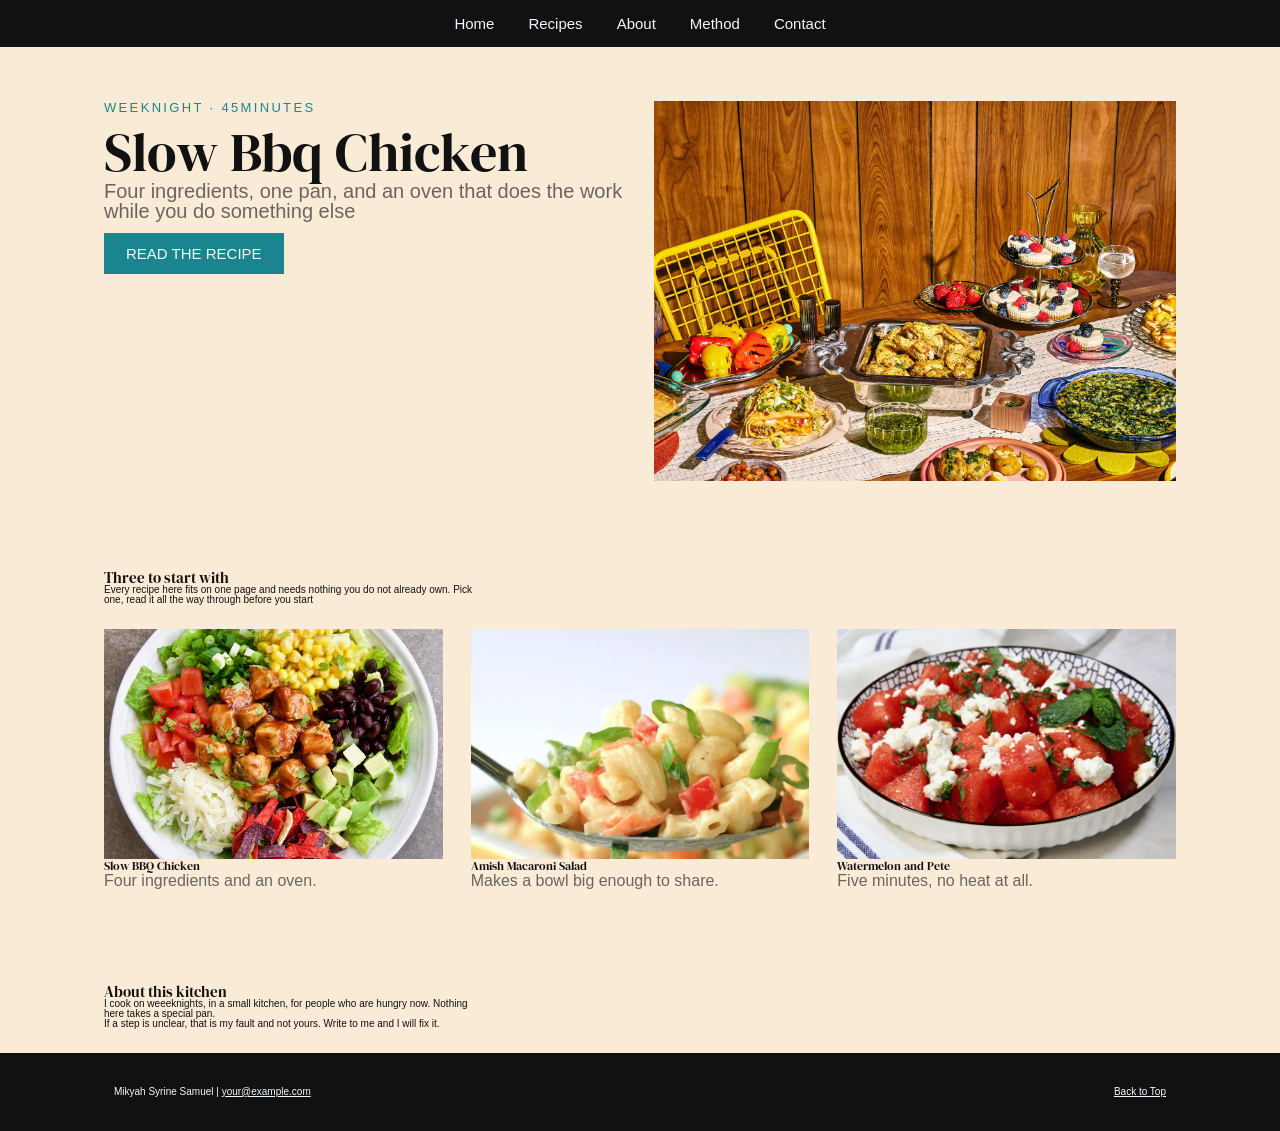
<file: index.html>
<!DOCTYPE html>
<html lang="en">
<head>
    <meta charset="UTF-8">
    <meta name="viewport" content="width=device-width, initial-scale=1.0">
    <title>Jen's Kitchen</title>
    <link rel="preconnect" href="https://fonts.googleapis.com">
<link rel="preconnect" href="https://fonts.gstatic.com" crossorigin>
<link href="https://fonts.googleapis.com/css2?family=DM+Serif+Display:ital@0;1&display=swap" rel="stylesheet">
    
<link rel="stylesheet" href="css/style.css">

</head>
<body id="top">
    <nav class="site-nav">
        <ul>
            <li><a href="index.html">Home</a></li>
            <li><a href="#recipes">Recipes</a></li>
            <li><a href="#about">About</a></li>
            <li><a href="#method">Method</a></li>
            <li><a href="mailto;email@example.com">Contact</a></li>
        </ul>
    </nav>

    <main>
       <header class="hero">
        <div>
            <p class="eyebrow">Weeknight &middot; 45minutes</p>
            <h1>Slow Bbq Chicken</h1>
            <p class="lede">Four ingredients, one pan, and an oven that does the work while you do something else</p>
            <a class="button" href="Recipes/bbq-chicken.html">Read the recipe</a>
        </div>
        <img src="images/homepage.jpg" alt="">
       </header>

       <section class="section-head" id="cards">
        <h2>Three to start with</h2>
        <p>Every recipe here fits on one page and needs nothing you do not already own. Pick one, read it all the way through before you start</p>
       </section>

       <section class="cards">
        <article class="card">
            <img src="images/bbq-chicken-card.jpg" alt="BBQ chicken thighs">
            <h3>Slow BBQ Chicken</h3>
            <p>Four ingredients and an oven.</p>
        </article>

          <article class="card">
            <img src="images/amish-macaroni-salad-card.jpg" alt="BA bowl of macaroni salad">
            <h3>Amish Macaroni Salad</h3>
            <p>Makes a bowl big enough to share.</p>
        </article>

          <article class="card">
            <img src="images/Watermelon-salad-card.jpg" alt="watermelon with feta and mint">
            <h3>Watermelon and Pete</h3>
            <p>Five minutes, no heat at all.</p>
        </article>

       </section>

       <section class="section-head" id="about">
        <h2>About this kitchen</h2>
        <p>I cook on weeeknights, in a small kitchen, for people who are hungry now. Nothing here takes a special pan.</p>
        <p>If a step is unclear, that is my fault and not yours. Write to me and I will fix it.</p>
       </section>
       
       
   
   
    </main>

    <footer class="site-footer">
        <div class="inner">
            <p>Mikyah Syrine Samuel | <a href="mailto;your@example.com">your@example.com</a></p>
            <p class="right"><a href="#top">Back to Top</a></p>
        </div>
    </footer>

</body>
</html>
</file>
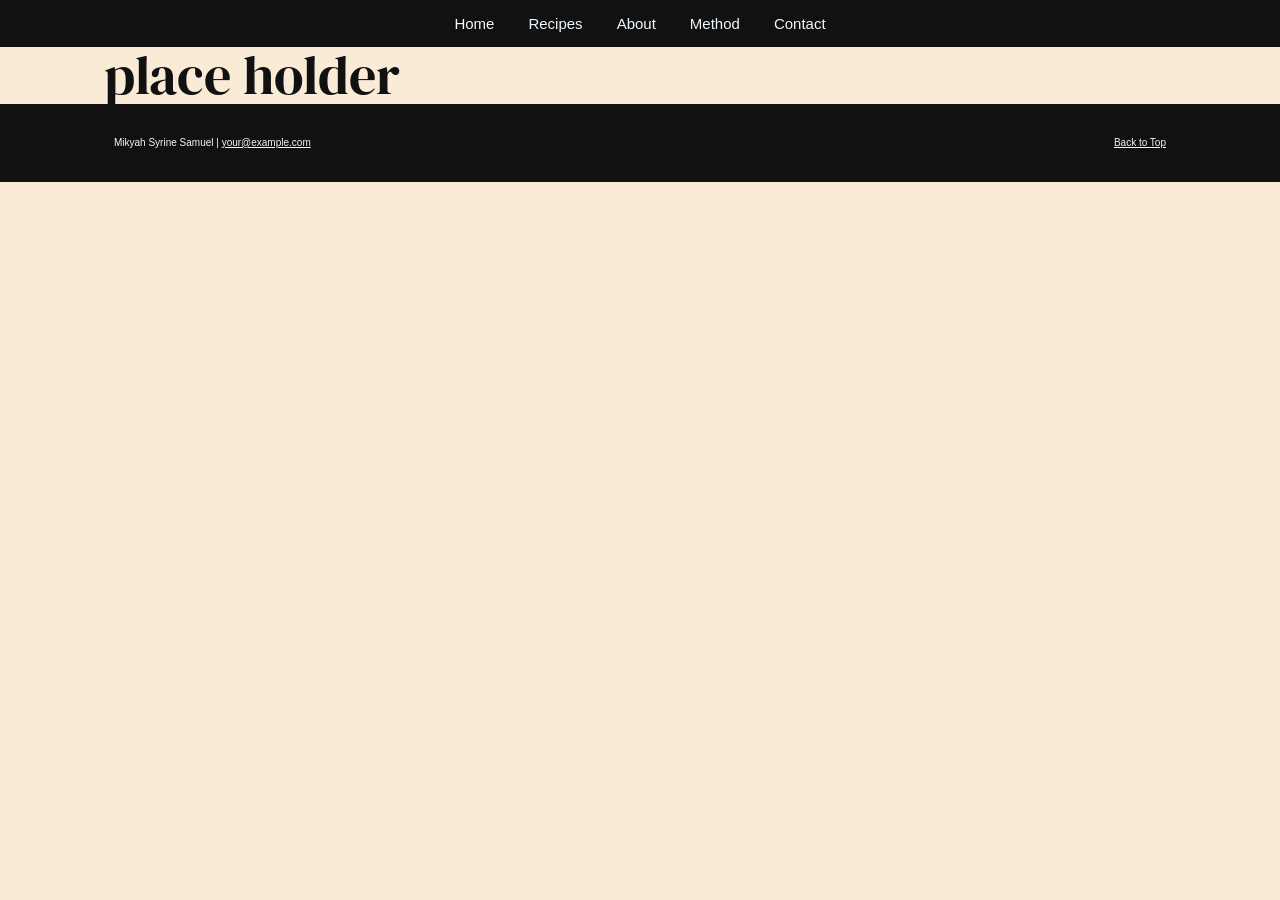
<file: template.html>
<!DOCTYPE html>
<html lang="en">
<head>
    <meta charset="UTF-8">
    <meta name="viewport" content="width=device-width, initial-scale=1.0">
    <title>Document</title>
    <link rel="preconnect" href="https://fonts.googleapis.com">
<link rel="preconnect" href="https://fonts.gstatic.com" crossorigin>
<link href="https://fonts.googleapis.com/css2?family=DM+Serif+Display:ital@0;1&display=swap" rel="stylesheet">
    
<link rel="stylesheet" href="css/style.css">

</head>
<body id="top">
    <nav class="site-nav">
        <ul>
            <li><a href="index.html">Home</a></li>
            <li><a href="#recipes">Recipes</a></li>
            <li><a href="#about">About</a></li>
            <li><a href="#method">Method</a></li>
            <li><a href="mailto;email@example.com">Contact</a></li>
        </ul>
    </nav>

    <main>
        <h1>place holder</h1>
    </main>

    <footer class="site-footer">
        <div class="inner">
            <p>Mikyah Syrine Samuel | <a href="mailto;your@example.com">your@example.com</a></p>
            <p class="right"><a href="#top">Back to Top</a></p>
        </div>
    </footer>

</body>
</html>
</file>
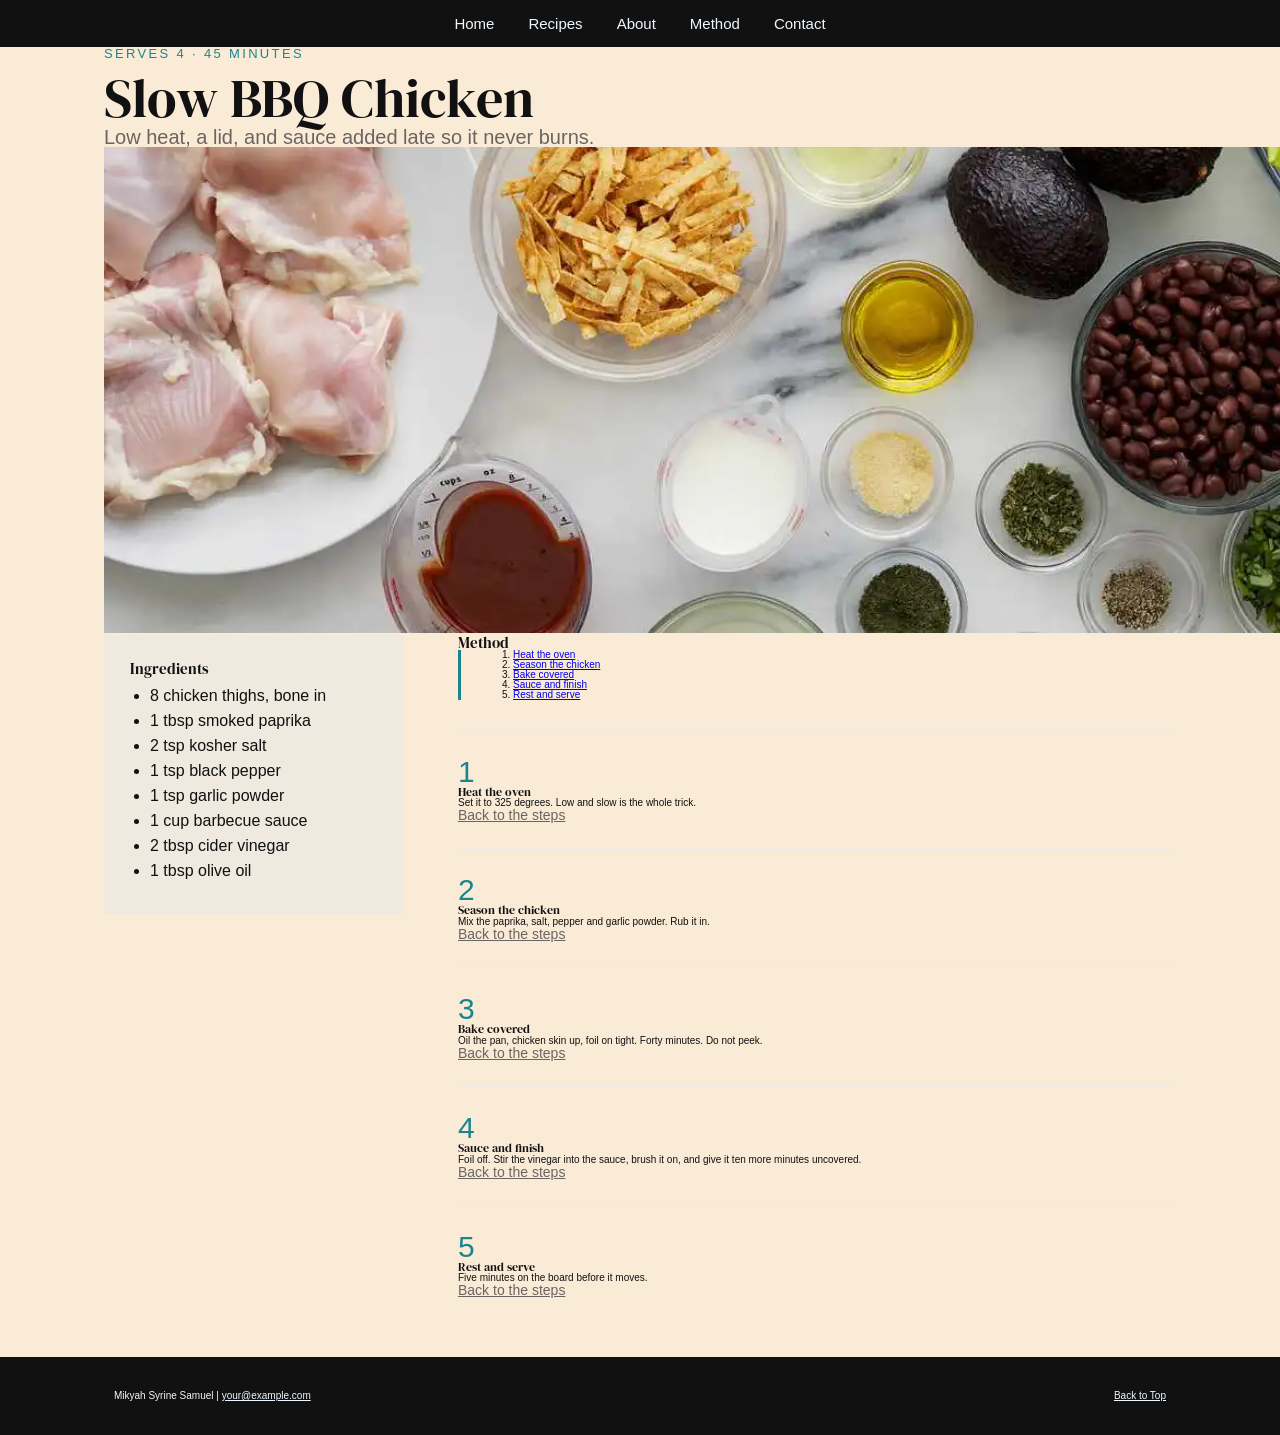
<file: Recipes/bbq-chicken.html>
<!DOCTYPE html>
<html lang="en">
<head>
    <meta charset="UTF-8">
    <meta name="viewport" content="width=device-width, initial-scale=1.0">
    <title>Slow BBQ Chicken</title>
    <link rel="preconnect" href="https://fonts.googleapis.com">
<link rel="preconnect" href="https://fonts.gstatic.com" crossorigin>
<link href="https://fonts.googleapis.com/css2?family=DM+Serif+Display:ital@0;1&display=swap" rel="stylesheet">
    
<link rel="stylesheet" href="../css/style.css">

</head>
<body id="top">

    <nav class="site-nav">
        <ul>
            <li>
                <a href="../index.html">Home</a>
            </li>

            <li>
                <a href="../index.html#cards">Recipes</a>
            </li>

            <li>
                <a href="../index.html#about">About</a>
            </li>

            <li>
                <a href="#method">Method</a>
            </li>

            <li>
                <a href="mailto;email@example.com">Contact</a>
            </li>
        </ul>
    </nav>

    <main>
        <header class="recipe-herp">
            <p class="eyebrow">Serves 4 &middot; 45 minutes</p>
            <h1>Slow BBQ Chicken</h1>
            <p class="lede">Low heat, a lid, and sauce added late so it never burns.</p>
            <img src="../images/bbq-chicken-banner.jpg" alt="A tray of BBQ Chicken">
        </header>

        <div class="recipe-body">
            <aisde class="ingredients">
                <h2>Ingredients</h2>
            <ul>
                <li>8 chicken thighs, bone in</li>
                <li>1 tbsp smoked paprika</li>
                <li>2 tsp kosher salt</li>
                <li>1 tsp black pepper</li>
                <li>1 tsp garlic powder</li>
                <li>1 cup barbecue sauce</li>
                <li>2 tbsp cider vinegar</li>
                <li>1 tbsp olive oil</li>
            </ul>
            </aisde>
        
        <section id="method">
            <h2>Method</h2>

            <nav class="jump">
                <ol>
                    <li><a href="#step-1">Heat the oven</a></li>
                    <li><a href="#step-2">Season the chicken</a></li>
                    <li><a href="#step-3">Bake covered</a></li>
                    <li><a href="#step-4">Sauce and finish</a></li>
                    <li><a href="#step-5">Rest and serve</a></li>
                </ol>
            </nav>

            <article class="step" id="step-1">
                <span class="num">1</span>
                <h3>Heat the oven</h3>
                <p>Set it to 325 degrees. Low and slow is the whole trick.</p>
                <p><a class="back" href="#method">Back to the steps</a></p>
            </article>

             <article class="step" id="step-2">
                <span class="num">2</span>
                <h3>Season the chicken</h3>
                <p>Mix the paprika, salt, pepper and garlic powder. Rub it in.</p>
                <p><a class="back" href="#method">Back to the steps</a></p>
            </article>

             <article class="step" id="step-3">
                <span class="num">3</span>
                <h3>Bake covered</h3>
                <p>Oil the pan, chicken skin up, foil on tight. Forty minutes. Do not peek.</p>
                <p><a class="back" href="#method">Back to the steps</a></p>
            </article>

             <article class="step" id="step-4">
                <span class="num">4</span>
                <h3>Sauce and finish</h3>
                <p>Foil off. Stir the vinegar into the sauce, brush it on, and give it ten more minutes uncovered.</p>
                <p><a class="back" href="#method">Back to the steps</a></p>
            </article>

             <article class="step" id="step-5">
                <span class="num">5</span>
                <h3>Rest and serve</h3>
                <p>Five minutes on the board before it moves.</p>
                <p><a class="back" href="#method">Back to the steps</a></p>
            </article>

        </section>
    </div>

    </main>

    <footer class="site-footer">
        <div class="inner">
            <p>Mikyah Syrine Samuel | <a href="mailto;your@example.com">your@example.com</a></p>
            <p class="right"><a href="#top">Back to Top</a></p>
        </div>
    </footer>

</body>
</html>
</file>
<file: css/style.css>
* {
    box-sizing: border-box;
    padding: 0px;
    margin: 0px;
}

body {
    background-color: antiquewhite;
    color: #111111;
    font-family: Arial, Helvetica, sans-serif;
    font-size: 10px;
    line-height: 1.00;
}

h1, h2, h3 {
    font-family: "DM Serif Display", Georgia, 'Times New Roman', Times, serif; 
    font-weight: 400;
}

.site-nav {
    background-color: #111111;
}

.site-nav ul {
    list-style: none;
    display: grid;
    grid-template: auto / auto auto auto auto auto;
    gap: 34px;
    width: max-content;
    margin: 0px auto;
    padding: 16px 24px;
}

.site-nav a {
    color: aliceblue;
    text-decoration: none;
    font-size: 15px;
}

main {
    max-width: 1120px;
    margin: 0px auto;
    padding: 0px 24px;
}

.site-footer {
    background-color: #111111;
    color: aliceblue;
}

.site-footer .inner {
    display: grid;
    grid-template: auto / 1fr 1fr;
    max-width: 1120px;
    margin: 0px auto;
    padding: 34px;
}

.site-footer a {
    color: aliceblue;
}

.site-footer .right {
    text-align: right;
}

.hero {
    display: grid;
    grid-template: auto / 1fr 1fr;
    gap: 28px;
    padding: 54px 0;
}

.hero img {
    width: 100%;
    height: 380px;
    object-fit: cover;
}

h1 {
    font-size: 54px;
    line-height: 1.05;
}

.eyebrow {
    font-size: 13px;
    letter-spacing: 0.18em;
    text-transform: uppercase;
    color: #1B858F;
    margin-bottom: 10px;
}

.lede {
    font-size: 20px;
    color: #6B6560;
}

.button {
    display: inline-block;
    margin-top: 12px;
    background: #1B858F;
    color: aliceblue;
    text-decoration: none;
    padding: 13px 22px;
    font-size: 15px;
    text-transform: uppercase;
}

.section-head {
    border-top: 1px solid #EFE9DF;
    padding: 34px 0 24px;
}

.section-head p {
    max-width: 68ch;
}

.cards {
    display: grid;
    grid-template: auto / 1fr 1fr 1fr;
    gap: 28px;
    padding-bottom: 60px;
}

.card img {
    width: 100%;
    height: 230px;
    object-fit: cover;
}

.card p {
    font-size: 16px;
    color: #6B6560;
}

.recipe-hero {
    padding: 46px 0 34px;
}

.recipe-hero img {
    width: 100%;
    height: 420px;
    object-fit: cover;
    margin-top: 24px;
}

.recipe-body {
    display: grid;
    grid-template: auto / 300px 1fr;
    gap: 54px;
    padding-bottom: 60px;
}

.ingredients {
    background: #EFE9DF;
    padding: 26px;
    align-self: start;
}

.ingredients ul {
    margin: 12px 0 0 20px;
}

.ingredients li {
    margin-bottom: 9px;
    font-size: 16px;
}

.jump {
    border-left: 3px solid #1B858F;
    padding-left: 18px;
    margin-bottom: 30px;
}

.jump ol {
    margin-left: 18px;
}

.jump li {
    margin-left: 16px;
}

.step {
    border-top: 1px solid #EFE9DF;
    padding-top: 26px;
    margin-top: 26px;
}

.step .num {
    display: block;
    font-size: 30px;
    color: #1B858F;
}

.back {
    font-size: 14px;
    color: #6B6560;
}
</file>
